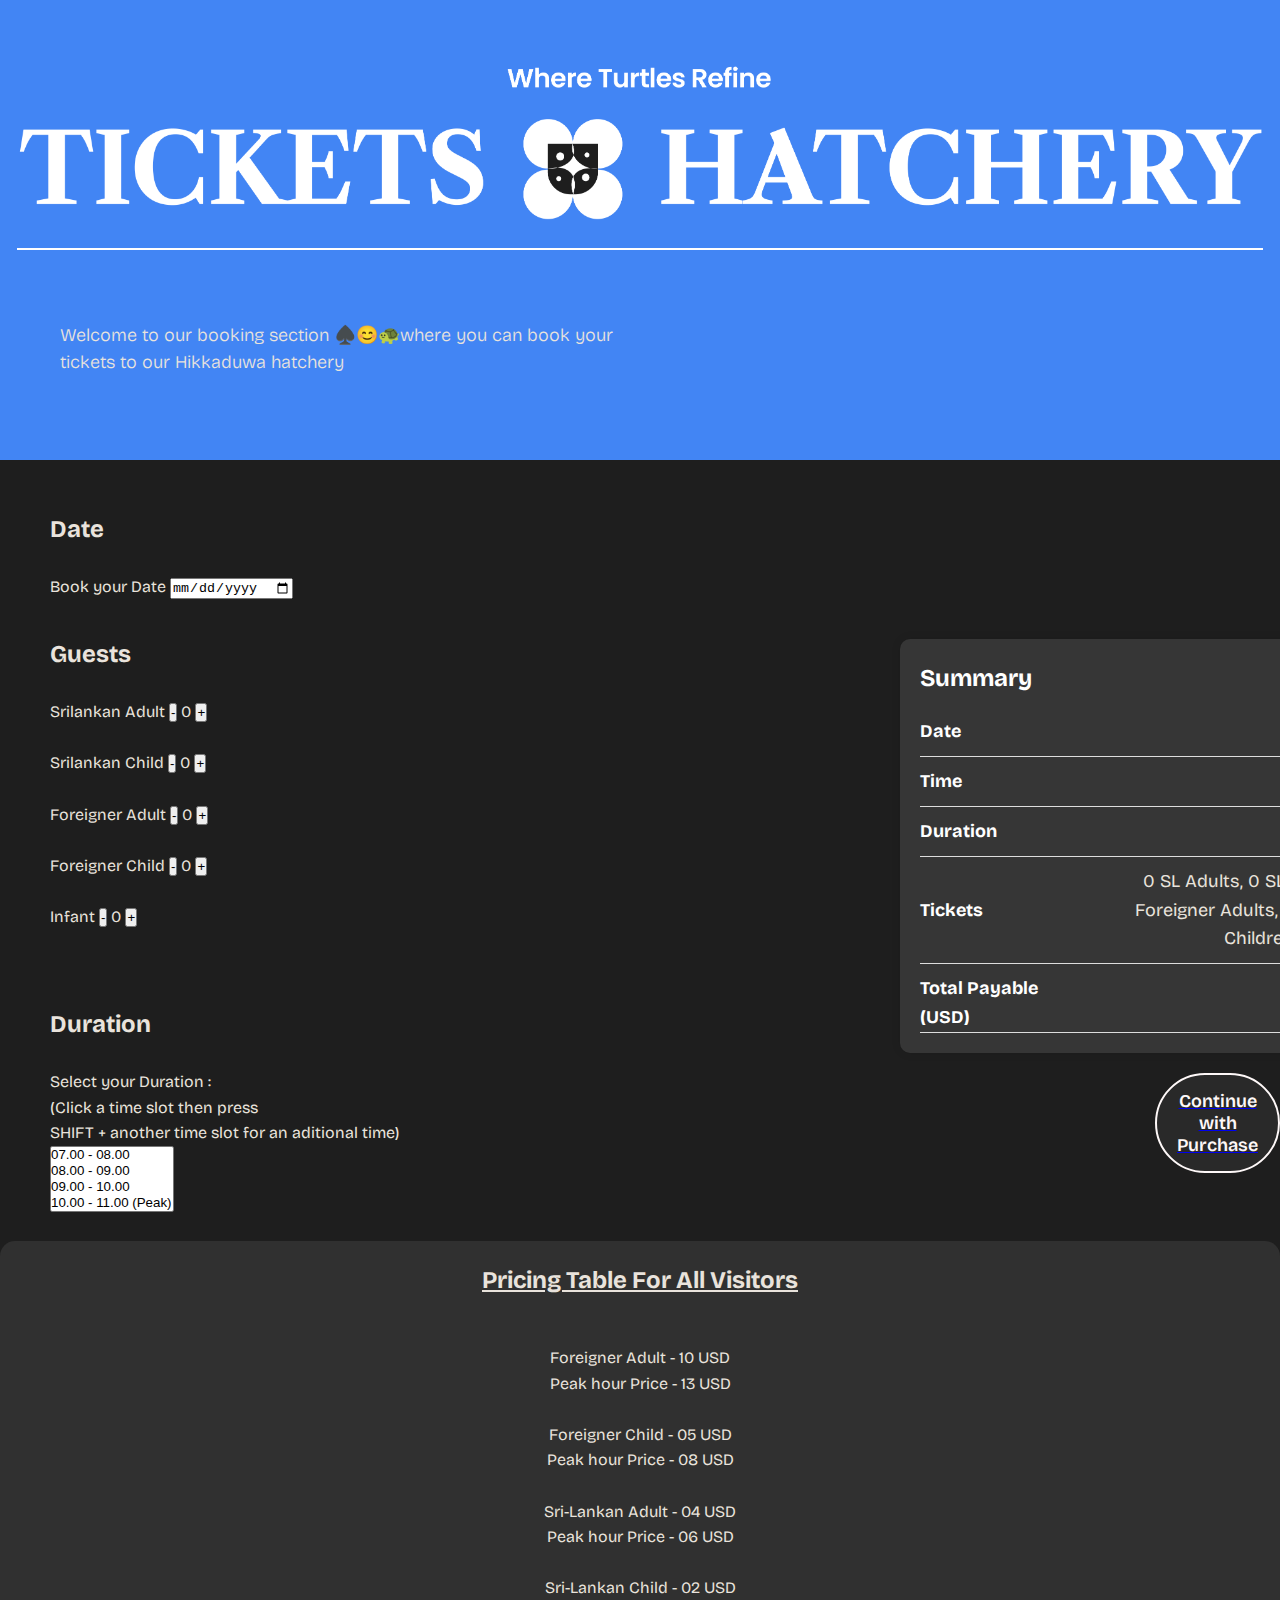
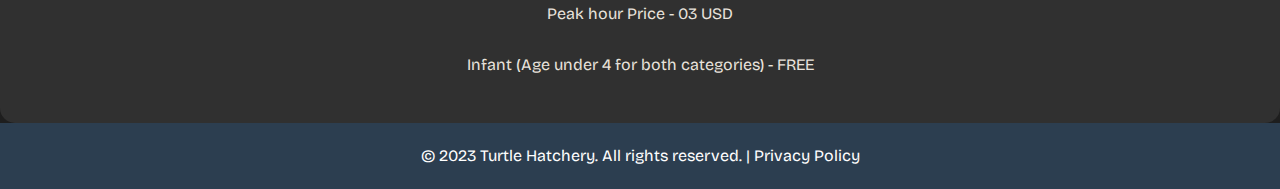
<file: Tickets-continue-pg.html>
<!DOCTYPE html>
<html lang="en">
<head>
    <meta charset="UTF-8">
    <meta name="viewport" content="width=device-width, initial-scale=1.0">
    <title>Ticket Booking</title>
    <link rel="stylesheet" href="Tickets-continue-pg.css">
    <link rel="stylesheet" href="https://cdnjs.cloudflare.com/ajax/libs/font-awesome/5.15.3/css/all.min.css" />
    <link rel="stylesheet" href="https://fonts.googleapis.com/css2?family=Material+Symbols+Rounded:opsz,wght,FILL,GRAD@20..48,100..700,0..1,-50..200">
</head>
<body>
  
  <header>
      <img src="public/logo.png" alt="logo" class="logo">
      <br>
      <br>
      <br>
      <br>
      <p>Welcome to our booking section ♠️😊🐢where you can book your <br>tickets to our Hikkaduwa hatchery</p>
  </header>

<div class="Date">
  <h2>Date</h2><br>
  <label for="date">Book your Date</label>
  <input type="date" id="date" name="date" required><br><br>
</div>



<div class="Guests">
  <h2>Guests</h2><br>
        <label id="guestlbl">Srilankan Adult</label>
        <button id="decrease1">-</button>
        <label id="Countlbl1">0</label>
        <button id="increase1">+</button><br><br>
    
        <label id="guestlbl">Srilankan Child</label>
        <button id="decrease2">-</button>
        <label id="Countlbl2">0</label>
        <button id="increase2">+</button><br><br>
    
        <label id="guestlbl">Foreigner Adult</label>
        <button id="decrease3">-</button>
        <label id="Countlbl3">0</label>
        <button id="increase3">+</button><br><br>
    
        <label id="guestlbl">Foreigner Child</label>
        <button id="decrease4">-</button>
        <label id="Countlbl4">0</label>
        <button id="increase4">+</button><br><br>
    
        <label id="guestlbl5">Infant</label>
        <button id="decrease5">-</button>
        <label id="Countlbl5">0</label>
        <button id="increase5">+</button><br><br>
</div>
<script src="Tickets-continue-pg.js"></script>
 

<div class="Duration">
  <h2>Duration</h2><br>
  <label for="duration">Select your Duration :<br>(Click a time slot then press <br>SHIFT + another time slot for an aditional time)<br></label>
  <select id="duration" name="duration" multiple>
    <option value="1">07.00 - 08.00</option>
    <option value="2">08.00 - 09.00</option>
    <option value="3">09.00 - 10.00</option>
    <option value="4">10.00 - 11.00 (Peak)</option>
    <option value="5">11.00 - 12.00 (Peak)</option>
    <option value="6">12.00 - 13.00 (Peak)</option>
    <option value="7">13.00 - 14.00</option>
    <option value="8">14.00 - 15.00</option>
    <option value="9">15.00 - 16.00 (Peak)</option>
    <option value="10">16.00 - 17.00 (Peak)</option>
    <option value="11">17.00 - 18.00 (Peak)</option>
  </select><br><br>
</div>



<div class="Pricing Table">
  <h2>Pricing Table For All Visitors</h2><br>
  <tr>
    <th>Foreigner Adult - 10 USD  <br>Peak hour Price - 13 USD</th> <br>
    <br>
    <th>Foreigner Child - 05 USD  <br>Peak hour Price - 08 USD</th><br>
    <br>
    <th>Sri-Lankan Adult - 04 USD  <br>Peak hour Price - 06 USD</th><br>
    <br>
    <th>Sri-Lankan Child - 02 USD  <br>Peak hour Price - 03 USD</th><br>
    <br>
    <th>Infant (Age under 4 for both categories) - FREE</th>
    <Br><br>
  </tr>
</div>
<footer class="footer">
  <p>&copy; 2023 Turtle Hatchery. All rights reserved. | <a href="#">Privacy Policy</a></p>
</footer>

<section class="summary-section">
    <h2>Summary</h2>
      <table id="summaryTable">
        <tr>
          <td>Date</td>
          <td id="summaryDate"></td>
          </tr>
          <tr>
            <td>Time</td>
            <td id="summaryTime"></td>
          </tr>
          <tr>
            <td>Duration</td>
            <td id="summaryDuration"></td>
            </tr>
            <tr>
            <td>Tickets</td>
            <td id="summaryTickets"></td>
            </tr>
            <tr>
              <td>Total Payable (USD)</td>
              <td id="summaryTotal"></td>
            </tr>
        </table>
</section>
<script>
// Calculate the total payable based on user selections
function calculateTotal() {
  // Retrieve selected values
  const selectedDate = document.getElementById("date").value;
  const selectedDurations = Array.from(document.getElementById("duration").selectedOptions).map(option => option.value);
  const slAdultCount = parseInt(document.getElementById("Countlbl1").textContent);
  const slChildCount = parseInt(document.getElementById("Countlbl2").textContent);
  const foreignAdultCount = parseInt(document.getElementById("Countlbl3").textContent);
  const foreignChildCount = parseInt(document.getElementById("Countlbl4").textContent);
  const infantCount = parseInt(document.getElementById("Countlbl5").textContent);

  // charges based on selected counts and durations
  const totalPayable = calculateTotalCharge(selectedDurations);

  // Update summary table
  document.getElementById("summaryDate").textContent = selectedDate;
  document.getElementById("summaryTime").textContent = getSelectedDurationText(selectedDurations);
  document.getElementById("summaryDuration").textContent = selectedDurations.length;
  document.getElementById("summaryTickets").textContent = `${slAdultCount} SL Adults, ${slChildCount} SL Children, ${foreignAdultCount} Foreigner Adults, ${foreignChildCount} Foreigner Children, ${infantCount} Infants`;
  document.getElementById("summaryTotal").textContent = totalPayable;

  // local storage
  const summaryData = {
    date: selectedDate,
    durations: selectedDurations,
    slAdultCount,
    slChildCount,
    foreignAdultCount,
    foreignChildCount,
    infantCount,
    totalPayable
  };
  localStorage.setItem("summaryData", JSON.stringify(summaryData));
}

// Calculate total charges for selected durations
function calculateTotalCharge(selectedDurations) {
  let totalCharge = 0;
  selectedDurations.forEach(duration => {
    const durationCharge = calculateDurationCharge(duration);
    totalCharge += durationCharge;
  });
  return totalCharge;
}

// selected counts and duration
function calculateDurationCharge(duration) {
  const slAdultCount = parseInt(document.getElementById("Countlbl1").textContent);
  const slChildCount = parseInt(document.getElementById("Countlbl2").textContent);
  const foreignAdultCount = parseInt(document.getElementById("Countlbl3").textContent);
  const foreignChildCount = parseInt(document.getElementById("Countlbl4").textContent);

// charges based on selected counts and duration
  const slAdultCharge = slAdultCount * (duration === "4" ? 6 : 4);
  const slChildCharge = slChildCount * (duration === "4" ? 3 : 2);
  const foreignAdultCharge = foreignAdultCount * (duration === "4" ? 13 : 10);
  const foreignChildCharge = foreignChildCount * (duration === "4" ? 8 : 5);

// total charge for this duration
  const totalCharge = slAdultCharge + slChildCharge + foreignAdultCharge + foreignChildCharge;

  return totalCharge;
}

// Get selected duration text
function getSelectedDurationText(selectedDurations) {
  return selectedDurations.map(duration => document.querySelector(`#duration option[value="${duration}"]`).textContent).join(", ");
}

document.getElementById("increase1").addEventListener("click", () => handleCountChange("increase1", "Countlbl1", 1));
document.getElementById("decrease1").addEventListener("click", () => handleCountChange("decrease1", "Countlbl1", -1));

// Handle date and duration changes
document.getElementById("date").addEventListener("change", calculateTotal);
document.getElementById("duration").addEventListener("change", calculateTotal);

// Initial calculation on page load
calculateTotal();

// To retrieve data from local storage and pre-fill the page
document.addEventListener("DOMContentLoaded", () => {
  const summaryData = JSON.parse(localStorage.getItem("summaryData"));
  if (summaryData) {
    document.getElementById("date").value = summaryData.date;
    document.getElementById("duration").value = summaryData.durations;
    document.getElementById("Countlbl1").textContent = summaryData.slAdultCount;
    document.getElementById("Countlbl2").textContent = summaryData.slChildCount;
    document.getElementById("Countlbl3").textContent = summaryData.foreignAdultCount;
    document.getElementById("Countlbl4").textContent = summaryData.foreignChildCount;
    document.getElementById("Countlbl5").textContent = summaryData.infantCount;
    calculateTotal(); // Update summary table
  }
});
</script>

<a href="Details-pg.html"> 
  <button id="continue">Continue with Purchase</button>
</a>




</body>
</html>
</file>
<file: Tickets-continue-pg.css>
/* Path: Tickets-continue-pg.css */
@import url('https://fonts.googleapis.com/css2?family=Bricolage+Grotesque:opsz,wght@10..48,200;10..48,300;10..48,400;10..48,500;10..48,600;10..48,700;10..48,800&display=swap');

* {
    margin: 0;
    padding: 0;
    box-sizing: border-box;
}

/* Google-inspired styles */
body {
    font-family: 'bricolage grotesque', sans-serif;
    background-color: #1e1e1e;
    color: #E9E3DC;
    line-height: 1.6;
}

header {
    text-align: center;
    position: relative;
    background-color: #4285f4;
    padding: 60px 0;
    height: 460px;
}

header img {
    max-width: 100%;
    height: 190px;
    margin: 0 auto;
    display: block;
    position: relative;
    z-index: 1;

}


header p {
    margin: 20px auto 0;
    font-weight: 300;
    font-size: 18px;
    line-height: 1.5;
    text-align: left;
    margin-top: -30px;
    padding-left: 60px;
}

.Date{
  padding-left: 50px;
  padding-top: 50px;
}

.Guests{
  padding-left: 50px;
  padding-top: 10px;
}
.Guests label{
  padding: auto;
}

.Duration{
  padding-left: 50px;
  padding-top: 50px;
}



/* Style for the Pricing Table */
.Pricing {
  background-color: #303030;
  padding: 20px;
  width: 100%;
  border-radius: 15px;
  text-align: center;
  margin: 0 auto;
}

.Pricing h2 {
  font-size: 24px;
  margin-bottom: 20px;
  text-decoration: underline;
}

.Pricing th {
  background-color: #2c3e50;
  color: #343333;
  padding: 15px 20px;
  border-radius: 5px;
}

.Pricing th:nth-child(even) {
  background-color: #34495e;
}

.Pricing th:nth-child(odd) {
  background-color: #2c3e50;
}

.Pricing th span {
  display: block;
  font-size: 14px;
  color: #95a5a6;
}

.Pricing th.branded {
  background-color: #e74c3c;
}

.Pricing th.branded span {
  color: #383838;
}

.Pricing tr {
  margin-bottom: 10px;
}







/*summary table*/

.summary-section {
    margin-top: 20px;
    background-color: #363636;
    padding: 20px;
    margin-left: 900px;
    border-radius: 10px;
    width: 100%;
    max-width: 500px;
    box-shadow: 0 0 10px rgba(0, 0, 0, 0.1);
    margin-top: -1150px;
}

.summary-section h2 {
    font-size: 24px;
    color: #fff;
    margin-bottom: 10px;
}

#summaryTable {
    width: 100%;
    border-collapse: collapse;
}

#summaryTable tr {
    border-bottom: 1px solid #ddd;
}

#summaryTable td {
    padding: 10px 0;
    font-size: 18px;
}

#summaryTable td:first-child {
    font-weight: bold;
    color: #ffffff;
    width: 150px;
}

#summaryTable td:last-child {
    text-align: right;
}


#summaryTable tr:last-child td {
    padding-bottom: 0;
    border-bottom: none;
}

/* total payable cell */
#summaryTotal {
    font-weight: bold;
    color: #e74c3c;
}

/* Purchase button */
#continue {
    display: block;
    margin-top: 20px;
    margin-left: 1155px;
    margin-right: 10px;
    padding: 15px 20px;
    font-family: 'bricolage grotesque', sans-serif;
    font-weight: 600;
    font-size: 18px;
    background-color: #292929;
    color: #fef8f8;
    border-color: #fef8f8;
    border-style: double;
    border-radius: 300px;
    cursor: pointer;
    transition: background-color 0.3s ease-in-out;
}

#continue:hover {
    background-color: #fef8f8;
    border-color: #ffffff00;
    border-radius: 300px;
    color: #1e1e1e;
}


/* Footer Style */
.footer {
  background-color: #2c3e50;
  color: #ffffff;
  padding: 20px;
  text-align: center;
  font-size: 16px;
}

.footer a {
  color: #ffffff;
  text-decoration: none;
  transition: color 0.3s ease-in-out;
}

.footer a:hover {
  color: #e74c3c;
}

/*animtions*/
header{
	-webkit-animation: color-change-2x 2s linear infinite alternate both;
	        animation: color-change-2x 2s linear infinite alternate both;
}
/* ----------------------------------------------
 * Generated by Animista on 2023-8-11 21:50:10
 * Licensed under FreeBSD License.
 * See http://animista.net/license for more info. 
 * w: http://animista.net, t: @cssanimista
 * ---------------------------------------------- */

/**
 * ----------------------------------------
 * animation color-change-2x
 * ----------------------------------------
 */
@keyframes color-change-2x {
  0% {
    background: #0062ff;
  }
  100% {
    background: #1331f3;
  }
}
</file>
